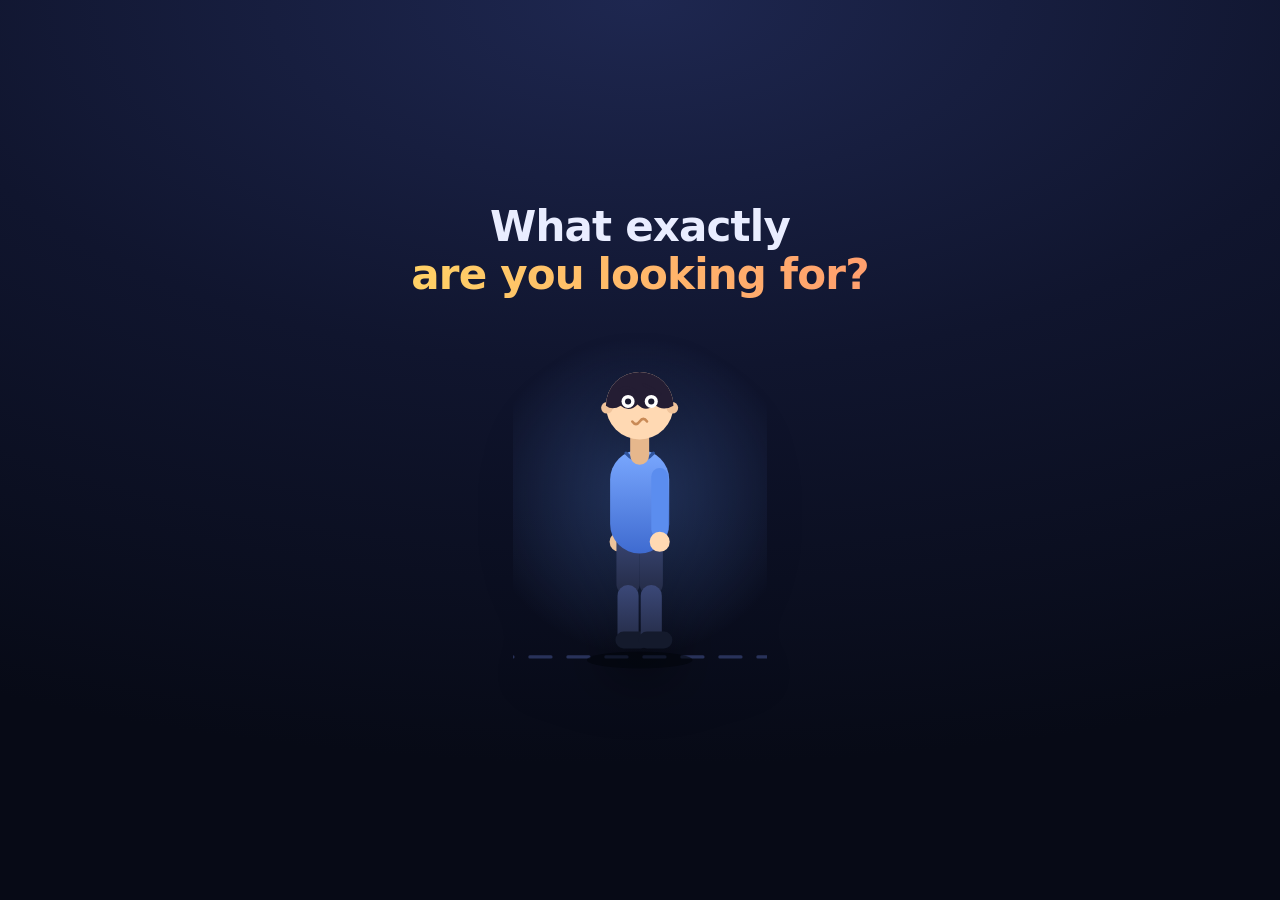
<file: admin.html>
<!DOCTYPE html>
<html lang="en">
<head>
<meta charset="utf-8">
<meta name="viewport" content="width=device-width, initial-scale=1">
<title>What exactly are you looking for?</title>
<style>
  :root{
    --ink:#e9edff;
    --accent:#ffd166;
    --shoe:#141a2c;
  }

  *{box-sizing:border-box}
  html,body{height:100%}

  body{
    margin:0;
    min-height:100vh;
    display:flex;
    flex-direction:column;
    align-items:center;
    justify-content:center;
    gap:clamp(4px, 2vh, 20px);
    padding:24px 16px;
    overflow:hidden;
    background:radial-gradient(120% 85% at 50% 0%, #1e2750 0%, #10152e 48%, #070a16 100%);
    color:var(--ink);
    font-family:ui-sans-serif, system-ui, -apple-system, "Segoe UI", Roboto, Helvetica, Arial, sans-serif;
    -webkit-font-smoothing:antialiased;
  }

  /* ---------------- title ---------------- */
  .title{
    margin:0;
    text-align:center;
    font-weight:800;
    font-size:clamp(20px, 5.2vw, 42px);
    line-height:1.15;
    letter-spacing:-.02em;
    animation:rise .85s cubic-bezier(.2,.8,.25,1) both;
  }

  .title .line2{
    display:block;
    background:linear-gradient(90deg,#ffd166,#ff9f6e,#ffd166);
    background-size:200% 100%;
    -webkit-background-clip:text;
    background-clip:text;
    color:transparent;
    -webkit-text-fill-color:transparent;
    animation:rise .85s .1s cubic-bezier(.2,.8,.25,1) both,
              shimmer 5s linear infinite;
  }

  @keyframes rise{
    from{opacity:0; transform:translateY(16px)}
    to  {opacity:1; transform:translateY(0)}
  }

  @keyframes shimmer{
    to{background-position:200% 0}
  }

  /* ---------------- stage ---------------- */
  .stage{
    display:block;
    height:min(56vh, 380px);
    width:auto;
    filter:drop-shadow(0 18px 26px rgba(0,0,0,.45));
  }

  .anchor{fill:none}

  /* ---------------- walk cycle ---------------- */
  .walker{
    animation:bodyBob .9s ease-in-out infinite;
  }

  @keyframes bodyBob{
    0%   {transform:translate(0, 7px)}
    25%  {transform:translate(1.5px, 0)}
    50%  {transform:translate(0, 7px)}
    75%  {transform:translate(-1.5px, 0)}
    100% {transform:translate(0, 7px)}
  }

  /* every rotating part carries an invisible "anchor" rect centred on its
     joint, so 50%/50% of its bounding box is always exactly the pivot. */
  .leg, .shin, .arm, .head{
    transform-box:fill-box;
    transform-origin:50% 50%;
  }

  .leg {animation:thighSwing .9s ease-in-out infinite}
  .shin{animation:shinSwing  .9s ease-in-out infinite}
  .arm {animation:armSwing   .9s ease-in-out infinite}
  .head{animation:headTilt   4s  ease-in-out infinite}

  .leg.phase2, .shin.phase2, .arm.phase2{animation-delay:-.45s}

  @keyframes thighSwing{
    0%,100%{transform:rotate(-24deg)}
    50%    {transform:rotate(24deg)}
  }

  @keyframes shinSwing{
    0%  {transform:rotate(5deg)}
    35% {transform:rotate(7deg)}
    52% {transform:rotate(22deg)}
    70% {transform:rotate(58deg)}
    90% {transform:rotate(12deg)}
    100%{transform:rotate(5deg)}
  }

  @keyframes armSwing{
    0%,100%{transform:rotate(28deg)}
    50%    {transform:rotate(-28deg)}
  }

  @keyframes headTilt{
    0%  {transform:rotate(-7deg)}
    28% {transform:rotate(6deg)}
    55% {transform:rotate(-3deg)}
    78% {transform:rotate(9deg)}
    100%{transform:rotate(-7deg)}
  }

  /* ---------------- ground & shadow ---------------- */
  .ground{animation:scrollGround .9s linear infinite}
  @keyframes scrollGround{
    to{stroke-dashoffset:-36}
  }

  .shadow{
    transform-box:fill-box;
    transform-origin:50% 50%;
    animation:shadowPulse .9s ease-in-out infinite;
  }
  @keyframes shadowPulse{
    0%,50%,100%{transform:scaleX(1);    opacity:.6}
    25%,75%    {transform:scaleX(.86);  opacity:.42}
  }

  /* ---------------- question marks ---------------- */
  .q{
    transform-box:fill-box;
    transform-origin:50% 50%;
    opacity:0;
    animation:floatQ 3.6s ease-in-out infinite;
  }
  .q:nth-child(1){animation-delay:.2s}
  .q:nth-child(2){animation-delay:1.4s}
  .q:nth-child(3){animation-delay:2.6s}

  @keyframes floatQ{
    0%  {opacity:0; transform:translate(0, 8px)  scale(.5)  rotate(-12deg)}
    20% {opacity:1; transform:translate(0,-2px)  scale(1)   rotate(0deg)}
    70% {opacity:1; transform:translate(2px,-16px) scale(1) rotate(8deg)}
    100%{opacity:0; transform:translate(4px,-26px) scale(.85) rotate(14deg)}
  }

  @media (prefers-reduced-motion: reduce){
    .walker, .leg, .shin, .arm, .head, .ground, .shadow, .q, .title, .title .line2{
      animation-duration:6s;
    }
  }
</style>
</head>
<body>

  <h1 class="title">
    What exactly
    <span class="line2">are you looking for?</span>
  </h1>

  <svg class="stage" viewBox="0 0 240 360" role="img"
       aria-label="A confused man pacing in place, looking around">
    <defs>
      <linearGradient id="shirtGrad" x1="0" y1="0" x2="0" y2="1">
        <stop offset="0" stop-color="#7aa8ff"/>
        <stop offset="1" stop-color="#3f6bd0"/>
      </linearGradient>
      <linearGradient id="pantsGrad" x1="0" y1="0" x2="0" y2="1">
        <stop offset="0" stop-color="#3b4878"/>
        <stop offset="1" stop-color="#232a44"/>
      </linearGradient>
      <radialGradient id="haloGrad" cx="50%" cy="50%" r="50%">
        <stop offset="0" stop-color="#5b8def" stop-opacity=".30"/>
        <stop offset="1" stop-color="#5b8def" stop-opacity="0"/>
      </radialGradient>
    </defs>

    <!-- soft halo -->
    <ellipse cx="120" cy="170" rx="150" ry="150" fill="url(#haloGrad)"/>

    <!-- scrolling ground -->
    <line class="ground" x1="-20" y1="322" x2="260" y2="322"
          stroke="#28325a" stroke-width="3" stroke-linecap="round"
          stroke-dasharray="20 16"/>

    <!-- shadow -->
    <ellipse class="shadow" cx="120" cy="325" rx="50" ry="8"
             fill="#03050c" opacity=".6"/>

    <g class="walker">

      <!-- ============ BACK ARM ============ -->
      <g transform="translate(101,151)">
        <g class="arm phase2">
          <rect class="anchor" x="-200" y="-200" width="400" height="400"/>
          <rect x="-8" y="-8" width="16" height="66" rx="8" fill="#33579f"/>
          <circle cx="0" cy="62" r="9.5" fill="#eec49b"/>
        </g>
      </g>

      <!-- ============ BACK LEG ============ -->
      <g transform="translate(109,212)">
        <g class="leg">
          <rect class="anchor" x="-200" y="-200" width="400" height="400"/>
          <rect x="-11" y="-10" width="22" height="62" rx="11" fill="url(#pantsGrad)"/>
          <g transform="translate(0,50)">
            <g class="shin">
              <rect class="anchor" x="-200" y="-200" width="400" height="400"/>
              <rect x="-10" y="-8" width="20" height="56" rx="10" fill="url(#pantsGrad)"/>
              <rect x="-12" y="36" width="32" height="16" rx="8" fill="var(--shoe)"/>
            </g>
          </g>
        </g>
      </g>

      <!-- ============ FRONT LEG ============ -->
      <g transform="translate(131,212)">
        <g class="leg phase2">
          <rect class="anchor" x="-200" y="-200" width="400" height="400"/>
          <rect x="-11" y="-10" width="22" height="62" rx="11" fill="url(#pantsGrad)"/>
          <g transform="translate(0,50)">
            <g class="shin phase2">
              <rect class="anchor" x="-200" y="-200" width="400" height="400"/>
              <rect x="-10" y="-8" width="20" height="56" rx="10" fill="url(#pantsGrad)"/>
              <rect x="-12" y="36" width="32" height="16" rx="8" fill="var(--shoe)"/>
            </g>
          </g>
        </g>
      </g>

      <!-- ============ TORSO ============ -->
      <rect x="92" y="126" width="56" height="98" rx="28" fill="url(#shirtGrad)"/>
      <path d="M107 129 Q120 143 133 129" fill="none" stroke="#2f549e"
            stroke-width="3" stroke-linecap="round"/>

      <!-- ============ HEAD ============ -->
      <g transform="translate(120,118)">
        <g class="head">
          <rect class="anchor" x="-200" y="-200" width="400" height="400"/>

          <!-- neck -->
          <rect x="-9" y="-12" width="18" height="34" rx="9" fill="#e6b78c"/>

          <!-- face -->
          <circle cx="0" cy="-34" r="32" fill="#ffd9b3"/>

          <!-- ears -->
          <circle cx="-31" cy="-32" r="5.5" fill="#f0c39a"/>
          <circle cx="31"  cy="-32" r="5.5" fill="#f0c39a"/>

          <!-- hair -->
          <path d="M-32,-34 A32,32 0 0 1 32,-34
                   Q22,-28 14,-35 Q6,-27 -2,-35
                   Q-10,-27 -18,-34 Q-26,-29 -32,-34 Z"
                fill="#241d33"/>

          <!-- eyes -->
          <circle cx="-11" cy="-38" r="6.2" fill="#ffffff"/>
          <circle cx="11"  cy="-38" r="6.2" fill="#ffffff"/>
          <circle class="pupil" cx="-11" cy="-38" r="2.9" fill="#1b1b30"/>
          <circle class="pupil" cx="11"  cy="-38" r="2.9" fill="#1b1b30"/>

          <!-- confused eyebrows (asymmetric on purpose) -->
          <path d="M-19,-49 Q-12,-53 -4,-48" fill="none" stroke="#241d33"
                stroke-width="2.6" stroke-linecap="round"/>
          <path d="M4,-54 Q12,-50 19,-45" fill="none" stroke="#241d33"
                stroke-width="2.6" stroke-linecap="round"/>

          <!-- squiggly mouth -->
          <path d="M-7,-19 Q-3.5,-14 0,-19 Q3.5,-24 7,-19" fill="none"
                stroke="#c98a56" stroke-width="2.4" stroke-linecap="round"/>
        </g>
      </g>

      <!-- ============ FRONT ARM ============ -->
      <g transform="translate(139,151)">
        <g class="arm">
          <rect class="anchor" x="-200" y="-200" width="400" height="400"/>
          <rect x="-8" y="-8" width="16" height="66" rx="8" fill="#5b8def"/>
          <circle cx="0" cy="62" r="9.5" fill="#ffd9b3"/>
        </g>
      </g>

    </g>

    <!-- ============ QUESTION MARKS ============ -->
    <g font-family="ui-sans-serif, system-ui, sans-serif" font-weight="800" fill="#ffd166">
      <text class="q" x="150" y="70"  font-size="30">?</text>
      <text class="q" x="66"  y="52"  font-size="21">?</text>
      <text class="q" x="178" y="116" font-size="17">?</text>
    </g>
  </svg>

<script>
  /* ------------------------------------------------------------------
     Make the pupils follow the pointer around — extra confusion.
  ------------------------------------------------------------------ */
  (function () {
    const svg    = document.querySelector('.stage');
    const pupils = Array.from(document.querySelectorAll('.pupil'));
    if (!svg || !pupils.length) return;

    const HEAD_X = 120;      // head centre in viewBox units
    const HEAD_Y = 84;
    const MAX    = 2.6;      // max pupil travel in viewBox units

    let targetX = 0, targetY = 0;
    let curX = 0, curY = 0;
    let raf = null;

    function loop() {
      curX += (targetX - curX) * 0.18;
      curY += (targetY - curY) * 0.18;

      const t = 'translate(' + curX.toFixed(2) + ',' + curY.toFixed(2) + ')';
      for (const p of pupils) p.setAttribute('transform', t);

      if (Math.abs(targetX - curX) > 0.04 || Math.abs(targetY - curY) > 0.04) {
        raf = requestAnimationFrame(loop);
      } else {
        raf = null;
      }
    }

    function onMove(e) {
      const r = svg.getBoundingClientRect();
      const s = r.width / 240;                       // px per viewBox unit

      const dx = e.clientX - (r.left + HEAD_X * s);
      const dy = e.clientY - (r.top  + HEAD_Y * s);
      const d  = Math.hypot(dx, dy) || 1;

      targetX = (dx / d) * MAX;
      targetY = (dy / d) * MAX;

      if (!raf) raf = requestAnimationFrame(loop);
    }

    window.addEventListener('pointermove', onMove, { passive: true });
    window.addEventListener('pointerdown', onMove, { passive: true });
  })();
</script>
</body>
</html>
</file>
